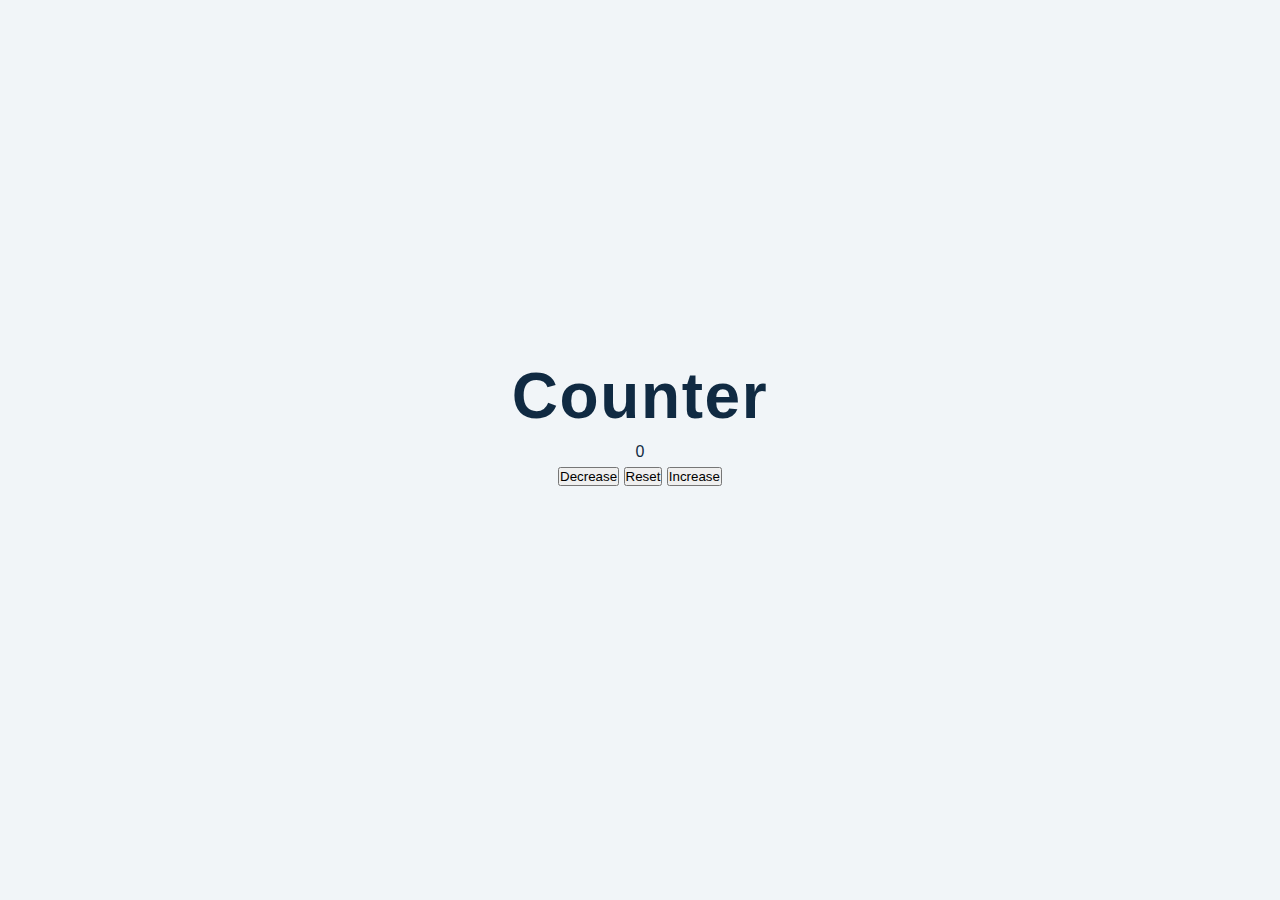
<file: index.html>
<!DOCTYPE html>
<html lang="en">
<head>
    <meta charset="UTF-8">
    <meta name="viewport" content="width=device-width, initial-scale=1.0">
    <title>Counter Project</title>
    <link rel="stylesheet" href="style.css">
</head>
<body>
    <main>
        <div class="container">
            <h1>Counter</h1>
            <span id="value">0</span>
            <div class="button-container">
                <button class="btn decrease">Decrease</button>
                <button class="btn reset">Reset</button>
                <button class="btn increase">Increase</button>
            </div>
        </div>
    </main>
    <!--js-->
    <script src="script.js"></script>
</body>
</html>
</file>
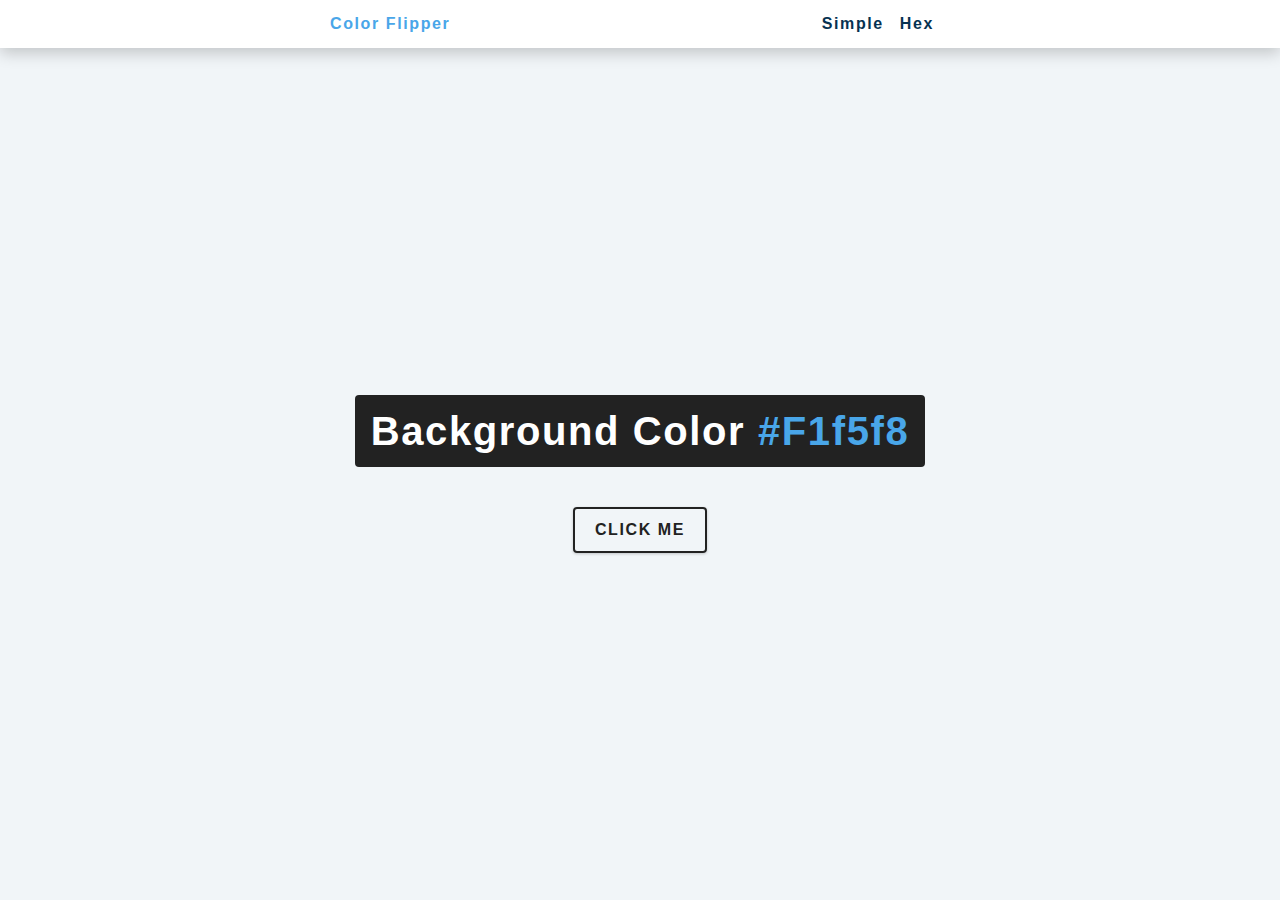
<file: color-flipper/index.html>
<!DOCTYPE html>
<html lang="en">
<head>
    <meta charset="UTF-8">
    <meta name="viewport" content="width=device-width, initial-scale=1.0">
    <title>Project_1</title>
    <link rel="stylesheet" href="style.css">
</head>
<body>
    <nav>
        <div class="nav-center">
            <h4>color flipper</h4>
            <ul class="nav-links">
                <li>
                    <a href="index.html">simple</a>
                </li>
                <li>
                    <a href="hex.html">hex</a>
                </li>
            </ul>
        </div>
    </nav>
    <main>
        <div class="container">
            <h2>Background Color <span class="color">
                #f1f5f8
            </span></h2>
            <button class="btn btn-hero" id="btn">click me</button>
        </div>
    </main>

    <!--javascript-->
    <script src="script.js"></script>
</body>
</html>
</file>
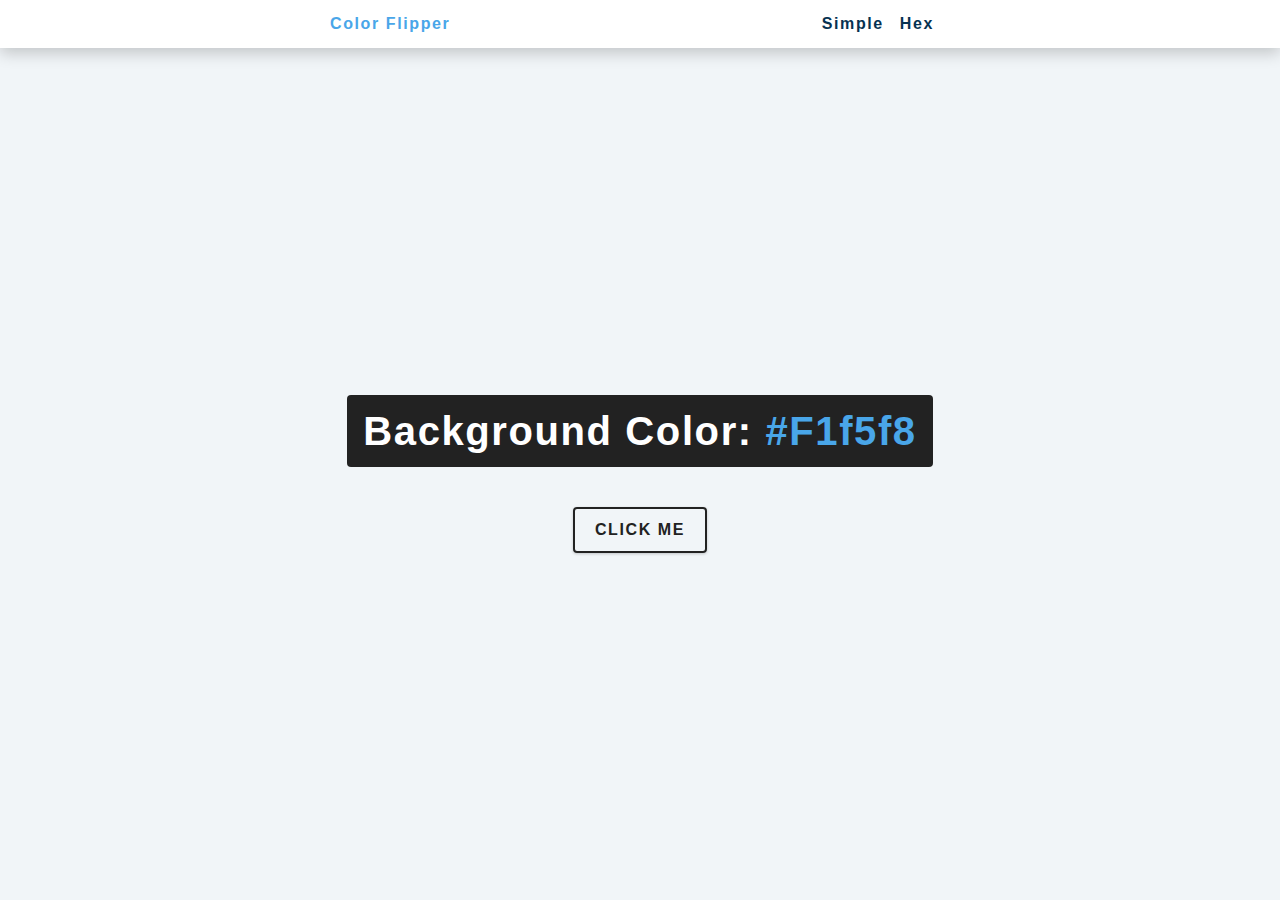
<file: hex.html>
<!DOCTYPE html>
<html lang="en">
<head>
    <meta charset="UTF-8">
    <meta name="viewport" content="width=device-width, initial-scale=1.0">
    <title>Color Flipper || hex</title>
    <link rel="stylesheet" href="style.css">
</head>
<body>
    <nav>
        <div class="nav-center">
            <h4>color flipper</h4>
            <ul class="nav-links">
                <li><a href="index.html">simple</a></li>
                <li><a href="hex.html">hex</a></li>
            </ul>
        </div>
    </nav>
    <main>
        <div class="container">
            <h2>Background color: <span class="color">#f1f5f8</span></h2>
            <button class="btn btn-hero" id="btn">click me</button>
        </div>
    </main>
    <!--Js-->
    <script src="hex.js"></script>
</body>
</html>
</file>
<file: style.css>
*{
    margin: 0;
    padding: 0;
}
:root {
  /* dark shades of primary color*/
  --clr-primary-1: hsl(205, 86%, 17%);
  --clr-primary-2: hsl(205, 77%, 27%);
  --clr-primary-3: hsl(205, 72%, 37%);
  --clr-primary-4: hsl(205, 63%, 48%);
  /* primary/main color */
  --clr-primary-5: hsl(205, 78%, 60%);
  /* lighter shades of primary color */
  --clr-primary-6: hsl(205, 89%, 70%);
  --clr-primary-7: hsl(205, 90%, 76%);
  --clr-primary-8: hsl(205, 86%, 81%);
  --clr-primary-9: hsl(205, 90%, 88%);
  --clr-primary-10: hsl(205, 100%, 96%);
  /* darkest grey - used for headings */
  --clr-grey-1: hsl(209, 61%, 16%);
  --clr-grey-2: hsl(211, 39%, 23%);
  --clr-grey-3: hsl(209, 34%, 30%);
  --clr-grey-4: hsl(209, 28%, 39%);
  /* grey used for paragraphs */
  --clr-grey-5: hsl(210, 22%, 49%);
  --clr-grey-6: hsl(209, 23%, 60%);
  --clr-grey-7: hsl(211, 27%, 70%);
  --clr-grey-8: hsl(210, 31%, 80%);
  --clr-grey-9: hsl(212, 33%, 89%);
  --clr-grey-10: hsl(210, 36%, 96%);
  --clr-white: #fff;
  --clr-red-dark: hsl(360, 67%, 44%);
  --clr-red-light: hsl(360, 71%, 66%);
  --clr-green-dark: hsl(125, 67%, 44%);
  --clr-green-light: hsl(125, 71%, 66%);
  --clr-black: #222;
  --ff-primary: "Roboto", sans-serif;
  --ff-secondary: "Open Sans", sans-serif;
  --transition: all 0.3s linear;
  --spacing: 0.1rem;
  --radius: 0.25rem;
  --light-shadow: 0 5px 15px rgba(0, 0, 0, 0.1);
  --dark-shadow: 0 5px 15px rgba(0, 0, 0, 0.2);
  --max-width: 1170px;
  --fixed-width: 620px;
}
::after,
::before {
  margin: 0;
  padding: 0;
  box-sizing: border-box;
}
body {
  font-family: var(--ff-secondary);
  background: var(--clr-grey-10);
  color: var(--clr-grey-1);
  line-height: 1.5;
  font-size: 0.875rem;
}
ul {
  list-style-type: none;
}
a {
  text-decoration: none;
}
h1,
h2,
h3,
h4 {
  letter-spacing: var(--spacing);
  text-transform: capitalize;
  line-height: 1.25;
  margin-bottom: 0.75rem;
  font-family: var(--ff-primary);
}
h1 {
  font-size: 3rem;
}
h2 {
  font-size: 2rem;
}
h3 {
  font-size: 1.25rem;
}
h4 {
  font-size: 0.875rem;
}
p {
  margin-bottom: 1.25rem;
  color: var(--clr-grey-5);
}
@media screen and (min-width: 800px) {
  h1 {
    font-size: 4rem;
  }
  h2 {
    font-size: 2.5rem;
  }
  h3 {
    font-size: 1.75rem;
  }
  h4 {
    font-size: 1rem;
  }
  body {
    font-size: 1rem;
  }
  h1,
  h2,
  h3,
  h4 {
    line-height: 1;
  }
}
/*  global classes */

/* section */
.section {
  padding: 5rem 0;
}

.section-center {
  width: 90vw;
  margin: 0 auto;
  max-width: 1170px;
}
@media screen and (min-width: 992px) {
  .section-center {
    width: 95vw;
  }
}
main {
  min-height: 100vh;
  display: grid;
  place-items: center;
}

/*
=============== 
Nav
===============
*/
nav {
  background: var(--clr-white);
  height: 3rem;
  display: grid;
  align-items: center;
  box-shadow: var(--dark-shadow);
}
.nav-center {
  width: 90vw;
  max-width: var(--fixed-width);
  margin: 0 auto;
  display: flex;
  align-items: center;
  justify-content: space-between;
}
.nav-center h4 {
  margin-bottom: 0;
  color: var(--clr-primary-5);
}
.nav-links {
  display: flex;
}
nav a {
  text-transform: capitalize;
  font-weight: 700;
  font-size: 1rem;
  color: var(--clr-primary-1);
  letter-spacing: var(--spacing);
  margin-right: 1rem;
}
nav a:hover {
  color: var(--clr-primary-5);
}
/*
=============== 
Container
===============
*/
main {
  min-height: calc(100vh - 3rem);
  display: grid;
  place-items: center;
}
.container {
  text-align: center;
}
.container h2 {
  background: var(--clr-black);
  color: var(--clr-white);
  padding: 1rem;
  border-radius: var(--radius);
  margin-bottom: 2.5rem;
}
.color {
  color: var(--clr-primary-5);
}
.btn-hero {
  font-family: var(--ff-primary);
  text-transform: uppercase;
  background: transparent;
  color: var(--clr-black);
  letter-spacing: var(--spacing);
  display: inline-block;
  font-weight: 700;
  transition: var(--transition);
  border: 2px solid var(--clr-black);
  cursor: pointer;
  box-shadow: 0 1px 3px rgba(0, 0, 0, 0.2);
  border-radius: var(--radius);
  font-size: 1rem;
  padding: 0.75rem 1.25rem;
}
.btn-hero:hover {
  color: var(--clr-white);
  background: var(--clr-black);
}
</file>
<file: color-flipper/style.css>
*{
    margin: 0;
    padding: 0;
}
:root {
  /* dark shades of primary color*/
  --clr-primary-1: hsl(205, 86%, 17%);
  --clr-primary-2: hsl(205, 77%, 27%);
  --clr-primary-3: hsl(205, 72%, 37%);
  --clr-primary-4: hsl(205, 63%, 48%);
  /* primary/main color */
  --clr-primary-5: hsl(205, 78%, 60%);
  /* lighter shades of primary color */
  --clr-primary-6: hsl(205, 89%, 70%);
  --clr-primary-7: hsl(205, 90%, 76%);
  --clr-primary-8: hsl(205, 86%, 81%);
  --clr-primary-9: hsl(205, 90%, 88%);
  --clr-primary-10: hsl(205, 100%, 96%);
  /* darkest grey - used for headings */
  --clr-grey-1: hsl(209, 61%, 16%);
  --clr-grey-2: hsl(211, 39%, 23%);
  --clr-grey-3: hsl(209, 34%, 30%);
  --clr-grey-4: hsl(209, 28%, 39%);
  /* grey used for paragraphs */
  --clr-grey-5: hsl(210, 22%, 49%);
  --clr-grey-6: hsl(209, 23%, 60%);
  --clr-grey-7: hsl(211, 27%, 70%);
  --clr-grey-8: hsl(210, 31%, 80%);
  --clr-grey-9: hsl(212, 33%, 89%);
  --clr-grey-10: hsl(210, 36%, 96%);
  --clr-white: #fff;
  --clr-red-dark: hsl(360, 67%, 44%);
  --clr-red-light: hsl(360, 71%, 66%);
  --clr-green-dark: hsl(125, 67%, 44%);
  --clr-green-light: hsl(125, 71%, 66%);
  --clr-black: #222;
  --ff-primary: "Roboto", sans-serif;
  --ff-secondary: "Open Sans", sans-serif;
  --transition: all 0.3s linear;
  --spacing: 0.1rem;
  --radius: 0.25rem;
  --light-shadow: 0 5px 15px rgba(0, 0, 0, 0.1);
  --dark-shadow: 0 5px 15px rgba(0, 0, 0, 0.2);
  --max-width: 1170px;
  --fixed-width: 620px;
}
::after,
::before {
  margin: 0;
  padding: 0;
  box-sizing: border-box;
}
body {
  font-family: var(--ff-secondary);
  background: var(--clr-grey-10);
  color: var(--clr-grey-1);
  line-height: 1.5;
  font-size: 0.875rem;
}
ul {
  list-style-type: none;
}
a {
  text-decoration: none;
}
h1,
h2,
h3,
h4 {
  letter-spacing: var(--spacing);
  text-transform: capitalize;
  line-height: 1.25;
  margin-bottom: 0.75rem;
  font-family: var(--ff-primary);
}
h1 {
  font-size: 3rem;
}
h2 {
  font-size: 2rem;
}
h3 {
  font-size: 1.25rem;
}
h4 {
  font-size: 0.875rem;
}
p {
  margin-bottom: 1.25rem;
  color: var(--clr-grey-5);
}
@media screen and (min-width: 800px) {
  h1 {
    font-size: 4rem;
  }
  h2 {
    font-size: 2.5rem;
  }
  h3 {
    font-size: 1.75rem;
  }
  h4 {
    font-size: 1rem;
  }
  body {
    font-size: 1rem;
  }
  h1,
  h2,
  h3,
  h4 {
    line-height: 1;
  }
}
/*  global classes */

/* section */
.section {
  padding: 5rem 0;
}

.section-center {
  width: 90vw;
  margin: 0 auto;
  max-width: 1170px;
}
@media screen and (min-width: 992px) {
  .section-center {
    width: 95vw;
  }
}
main {
  min-height: 100vh;
  display: grid;
  place-items: center;
}

/*
=============== 
Nav
===============
*/
nav {
  background: var(--clr-white);
  height: 3rem;
  display: grid;
  align-items: center;
  box-shadow: var(--dark-shadow);
}
.nav-center {
  width: 90vw;
  max-width: var(--fixed-width);
  margin: 0 auto;
  display: flex;
  align-items: center;
  justify-content: space-between;
}
.nav-center h4 {
  margin-bottom: 0;
  color: var(--clr-primary-5);
}
.nav-links {
  display: flex;
}
nav a {
  text-transform: capitalize;
  font-weight: 700;
  font-size: 1rem;
  color: var(--clr-primary-1);
  letter-spacing: var(--spacing);
  margin-right: 1rem;
}
nav a:hover {
  color: var(--clr-primary-5);
}
/*
=============== 
Container
===============
*/
main {
  min-height: calc(100vh - 3rem);
  display: grid;
  place-items: center;
}
.container {
  text-align: center;
}
.container h2 {
  background: var(--clr-black);
  color: var(--clr-white);
  padding: 1rem;
  border-radius: var(--radius);
  margin-bottom: 2.5rem;
}
.color {
  color: var(--clr-primary-5);
}
.btn-hero {
  font-family: var(--ff-primary);
  text-transform: uppercase;
  background: transparent;
  color: var(--clr-black);
  letter-spacing: var(--spacing);
  display: inline-block;
  font-weight: 700;
  transition: var(--transition);
  border: 2px solid var(--clr-black);
  cursor: pointer;
  box-shadow: 0 1px 3px rgba(0, 0, 0, 0.2);
  border-radius: var(--radius);
  font-size: 1rem;
  padding: 0.75rem 1.25rem;
}
.btn-hero:hover {
  color: var(--clr-white);
  background: var(--clr-black);
}
</file>
